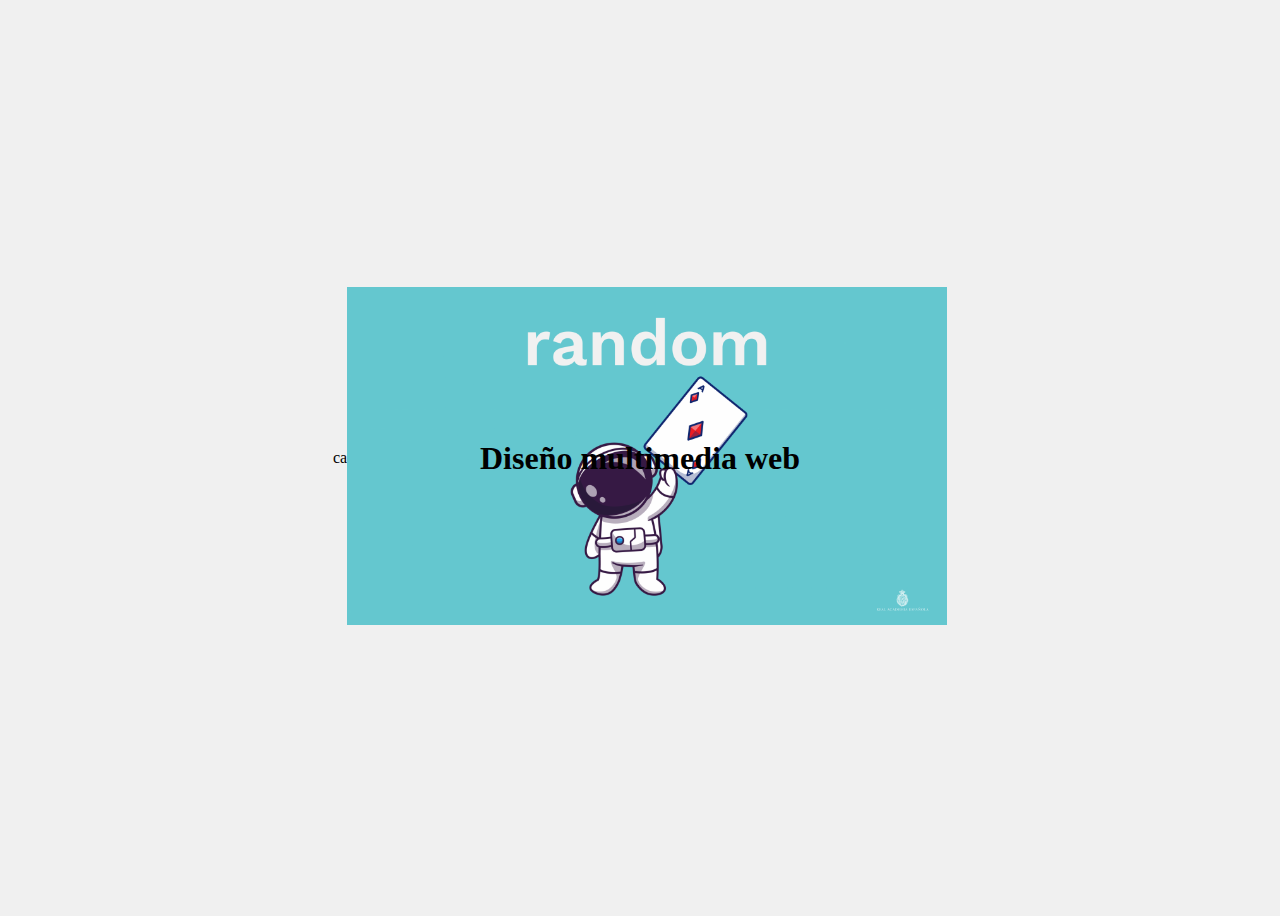
<file: PaginaLearn/index.html>
<!DOCTYPE html>
<html lang="en">
<head>
    <meta charset="UTF-8">
    <meta name="viewport" content="width=device-width, initial-scale=1.0">
    <title>Document</title>
    <link rel="stylesheet" href="style.css">
</head>
ca
<h1>
    <p>Diseño multimedia web</p>
</h1>
<body>
    <div class="image-container">
        <img src="Imagenes/imagen1.webp" alt="Imagen Ejemplo">
    </div>
</body>
</html>
</file>
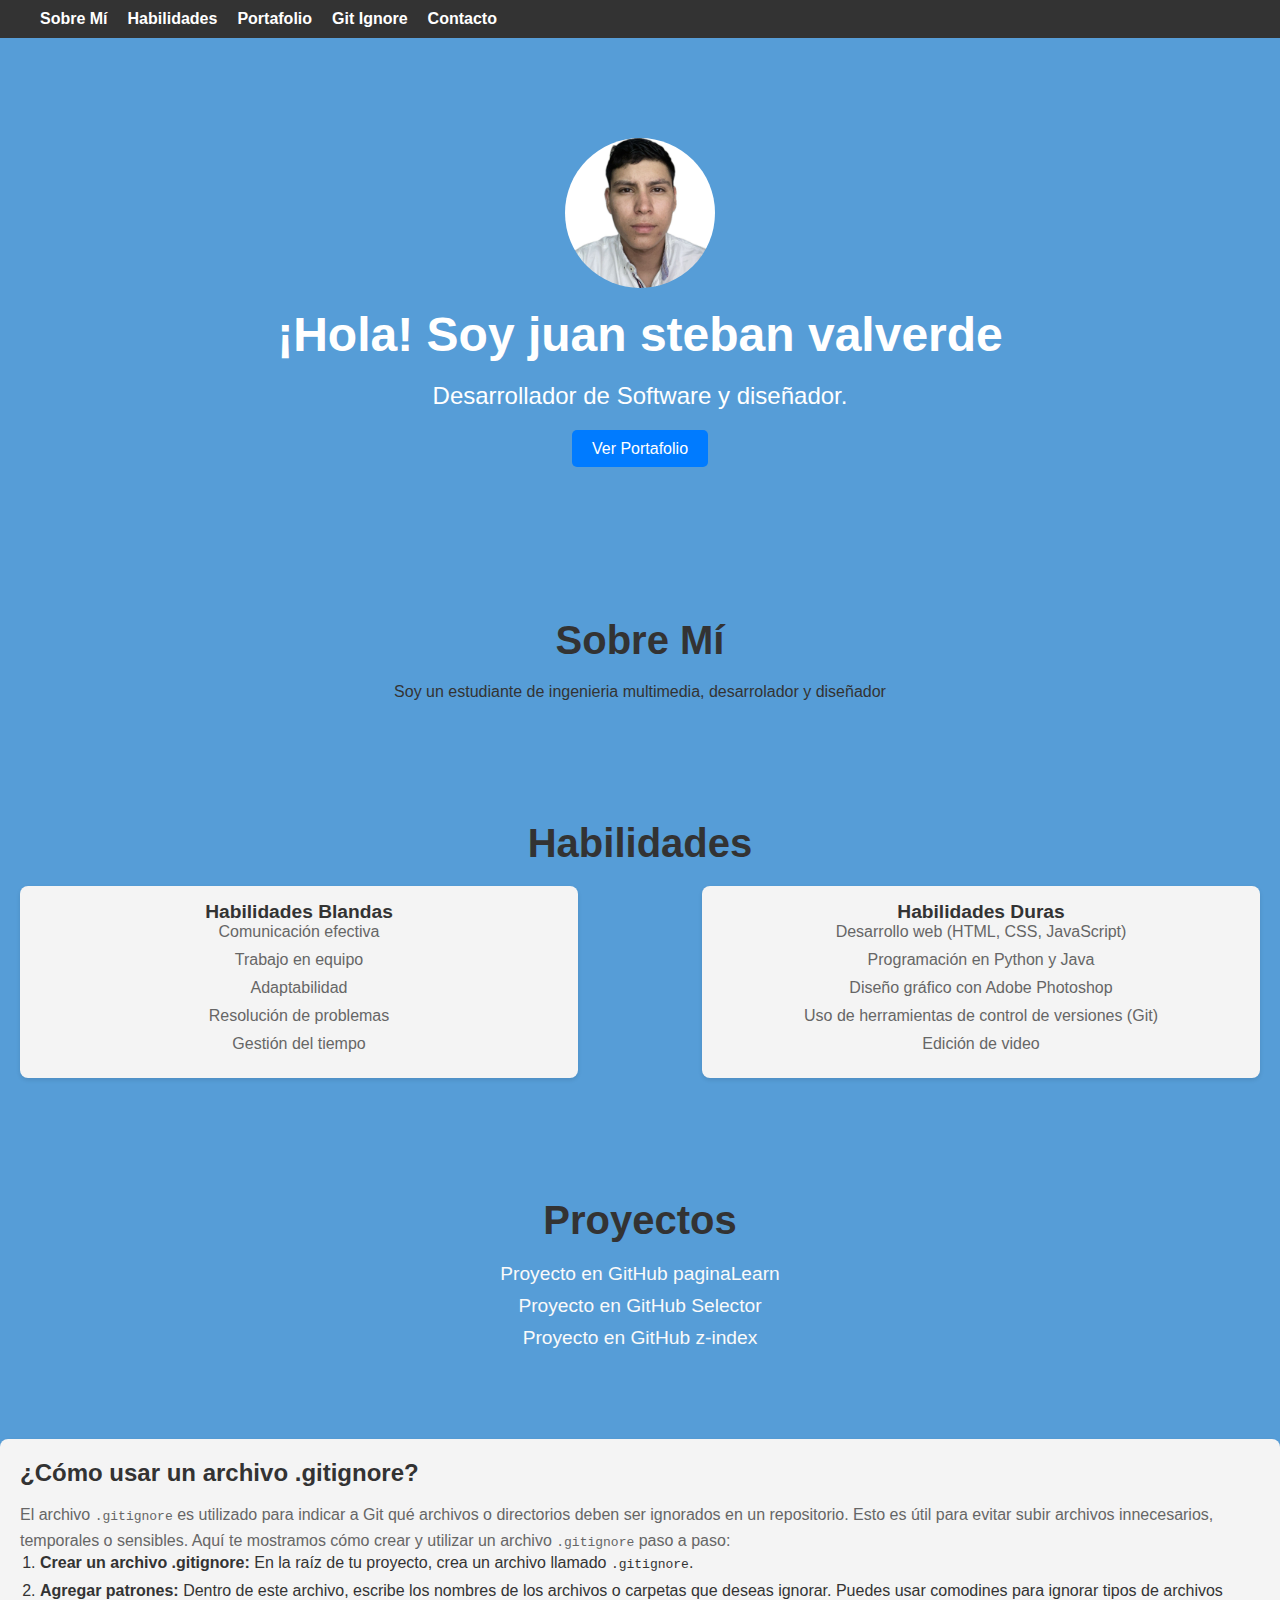
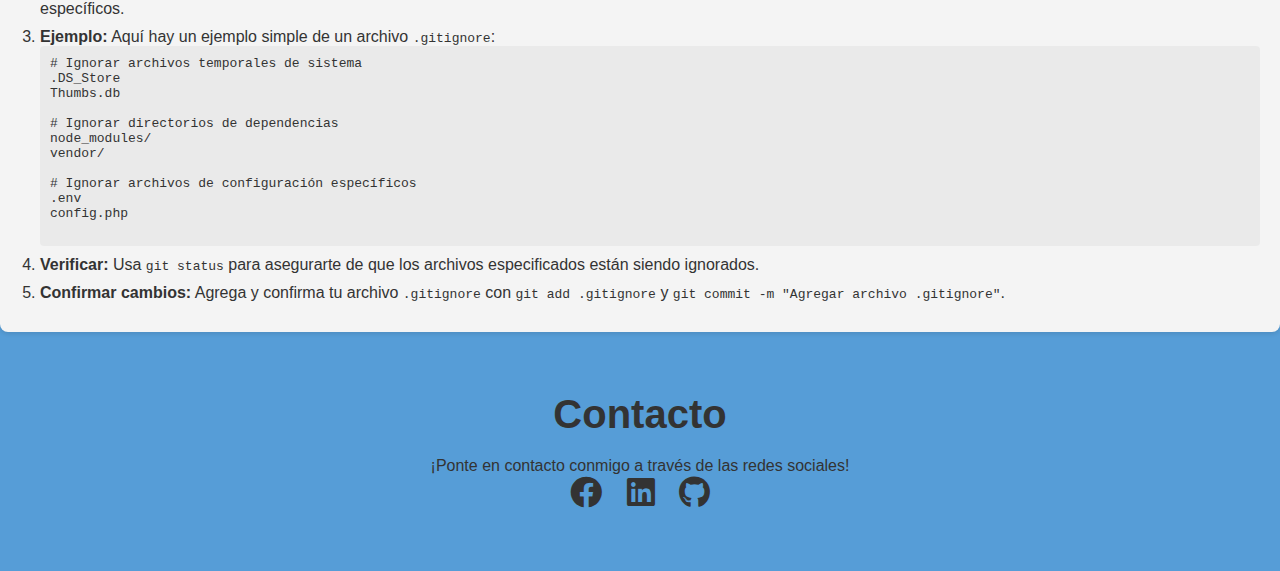
<file: Parcial3/index.html>
<!DOCTYPE html>
<html lang="es">

<head>
    <meta charset="UTF-8">
    <meta name="viewport" content="width=device-width, initial-scale=1.0">
    <title>Mi Portafolio</title>
    <link rel="stylesheet" href="css/style.css">
    <link rel="stylesheet" href="https://cdnjs.cloudflare.com/ajax/libs/font-awesome/6.0.0-beta3/css/all.min.css">
</head>

<body>
    <header>
        <nav>
            <ul>
                <li><a href="#about">Sobre Mí</a></li>
                <li><a href="#skills">Habilidades</a></li>
                <li><a href="#projects">Portafolio</a></li>
                <li><a href="#gitignore">Git Ignore</a></li>
                <li><a href="#contact">Contacto</a></li>
            </ul>
        </nav>
    </header>
    <section id="hero">
        <img src="images/foto.jpg" alt = "perfil">
        <h1>¡Hola! Soy juan steban valverde</h1>
        <p>Desarrollador de Software y diseñador.</p>
        <a href="#projects" class="btn">Ver Portafolio</a>
    </section>

    <section id="about" class="about">
        <h2>Sobre Mí</h2>
        <p>Soy un estudiante de ingenieria multimedia, desarrolador y diseñador</p>
    </section>

    <section id="skills" class="skills">
        <h2>Habilidades</h2>
        <div class="habilidades">
            <div class="habilidades-blandas">
                <h3>Habilidades Blandas</h3>
                <ul>
                    <li>Comunicación efectiva</li>
                    <li>Trabajo en equipo</li>
                    <li>Adaptabilidad</li>
                    <li>Resolución de problemas</li>
                    <li>Gestión del tiempo</li>
                </ul>
            </div>
            <div class="habilidades-duras">
                <h3>Habilidades Duras</h3>
                <ul>
                    <li>Desarrollo web (HTML, CSS, JavaScript)</li>
                    <li>Programación en Python y Java</li>
                    <li>Diseño gráfico con Adobe Photoshop</li>
                    <li>Uso de herramientas de control de versiones (Git)</li>
                    <li>Edición de video</li>
                </ul>
            </div>
        </div>
    </section>

    <section id="projects" class="projects">
        <h2>Proyectos</h2>
        <ul>
            <li><a href="https://github.com/juansteban08/Dise-oWebMultimedia/tree/main/PaginaLearn" target="_blank">Proyecto en GitHub paginaLearn</a></li>
            <li><a href="https://github.com/juansteban08/Dise-oWebMultimedia/tree/main/Selector" target="_blank">Proyecto en GitHub Selector</a></li>
            <li><a href="https://github.com/juansteban08/Dise-oWebMultimedia/tree/main/z-index" target="_blank">Proyecto en GitHub z-index</a></li>

        </ul>
    </section>

     <section id="gitignore" class="gitignore">
        <h2>¿Cómo usar un archivo .gitignore?</h2>
        <p>El archivo <code>.gitignore</code> es utilizado para indicar a Git qué archivos o directorios deben ser ignorados en un repositorio. Esto es útil para evitar subir archivos innecesarios, temporales o sensibles. Aquí te mostramos cómo crear y utilizar un archivo <code>.gitignore</code> paso a paso:</p>
        <ol>
            <li><strong>Crear un archivo .gitignore:</strong> En la raíz de tu proyecto, crea un archivo llamado <code>.gitignore</code>.</li>
            <li><strong>Agregar patrones:</strong> Dentro de este archivo, escribe los nombres de los archivos o carpetas que deseas ignorar. Puedes usar comodines para ignorar tipos de archivos específicos.</li>
            <li><strong>Ejemplo:</strong> Aquí hay un ejemplo simple de un archivo <code>.gitignore</code>:
                <pre>
# Ignorar archivos temporales de sistema
.DS_Store
Thumbs.db

# Ignorar directorios de dependencias
node_modules/
vendor/

# Ignorar archivos de configuración específicos
.env
config.php
                </pre>
            </li>
            <li><strong>Verificar:</strong> Usa <code>git status</code> para asegurarte de que los archivos especificados están siendo ignorados.</li>
            <li><strong>Confirmar cambios:</strong> Agrega y confirma tu archivo <code>.gitignore</code> con <code>git add .gitignore</code> y <code>git commit -m "Agregar archivo .gitignore"</code>.</li>
        </ol>
    </section>


    <section id="contact" class="contact">
        <h2>Contacto</h2>
        <p>¡Ponte en contacto conmigo a través de las redes sociales!</p>
        <div class="social-links">
            <a href="https://www.facebook.com/profile.php?id=100014804524805" target="_blank"><i class="fab fa-facebook"></i></a>
            <a href="https://www.linkedin.com/in/juan-steban-valverde-105059311/" target="_blank"><i class="fab fa-linkedin"></i></a>
            <a href="https://github.com/juansteban08" target="_blank"><i class="fab fa-github"></i></a>
        </div>
    </section>


</body>

</html>
</file>
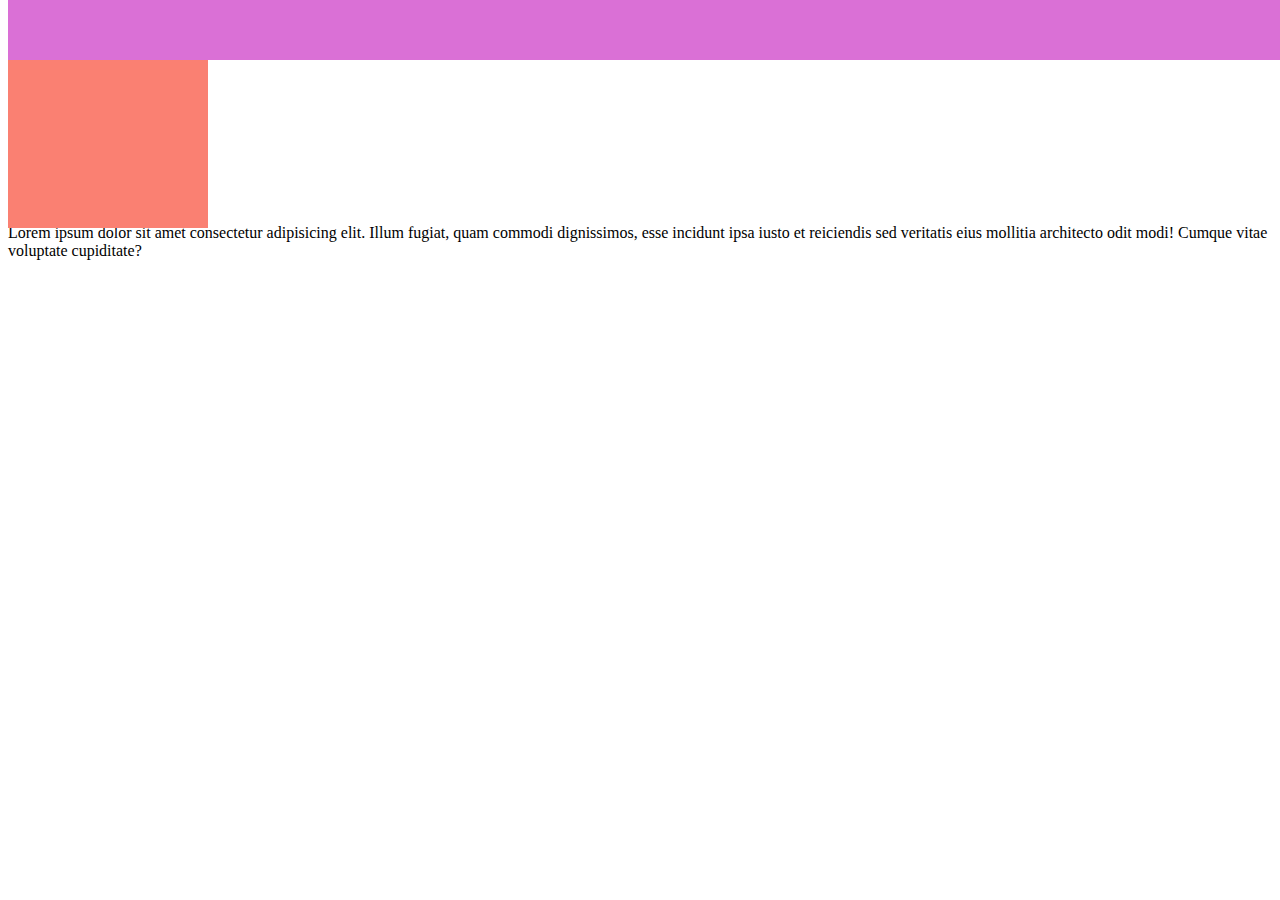
<file: posicionamiento/index.html>
<!DOCTYPE html>
<html lang="en">
<head>
    <meta charset="UTF-8">
    <meta name="viewport" content="width=device-width, initial-scale=1.0">
    <title>Document</title>
    <link rel="stylesheet" href="style.css">
</head>
<body>
    <nav></nav>
    <div class="container">
        <div class="menu">

        </div>
    </div>
    <p>Lorem ipsum dolor sit amet consectetur adipisicing elit. Illum fugiat, quam commodi dignissimos, esse incidunt ipsa iusto et reiciendis sed veritatis eius mollitia architecto odit modi! Cumque vitae voluptate cupiditate?</p>
</body>
</html>
</file>
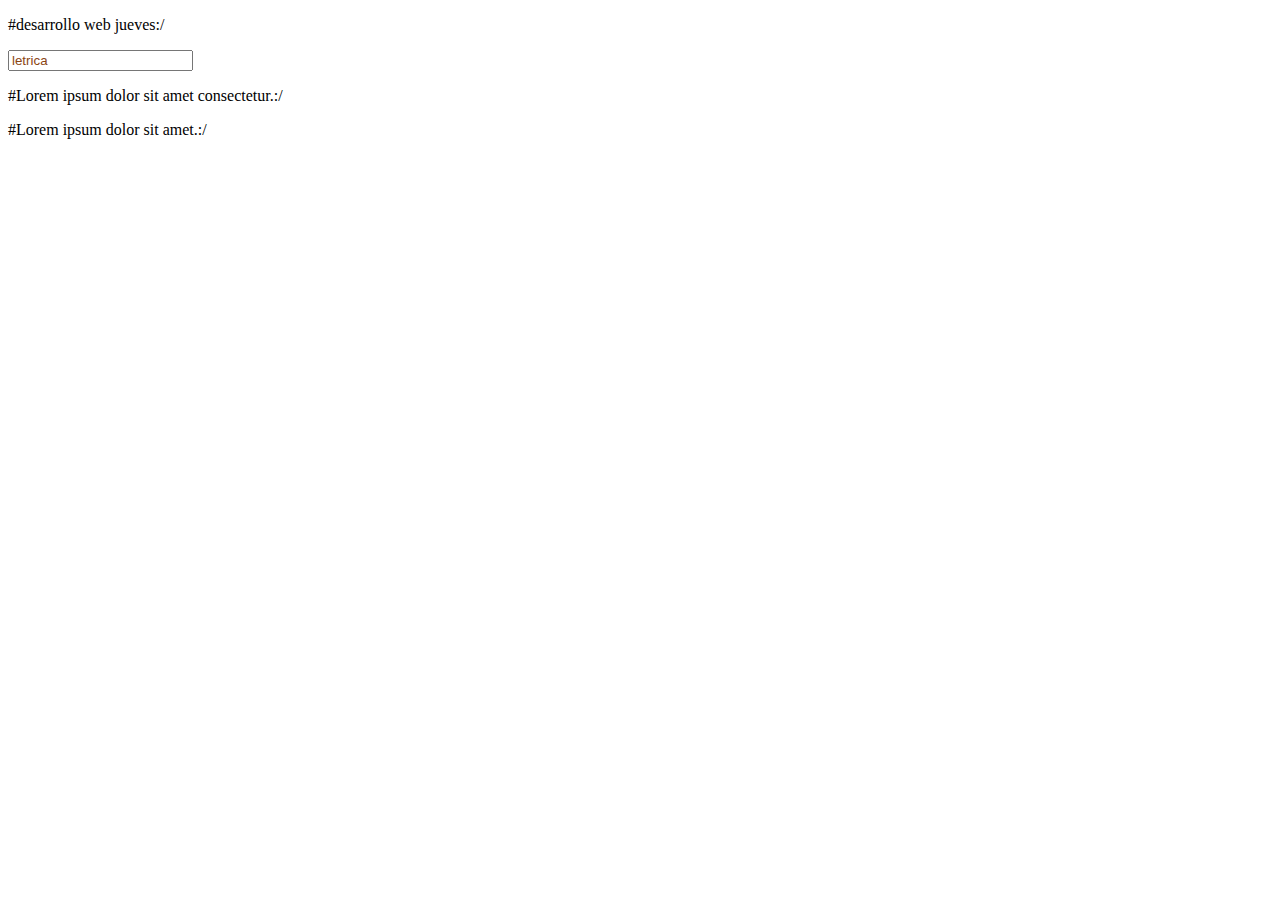
<file: Selector/index.html>
<!DOCTYPE html>
<html lang="en">

<head>
    <meta charset="UTF-8">
    <meta name="viewport" content="width=device-width, initial-scale=1.0">
    <title>Document</title>
    <link rel="stylesheet" href="style.css">
</head>
<body>
    <header></header>
    <main>
        <p>desarrollo web jueves</p>
        <div>
            <input type="text" placeholder="letrica">
        </div>
        <div>
            <p>Lorem ipsum dolor sit amet consectetur.</p>
            <p>Lorem ipsum dolor sit amet.</p>
        </div>
    </main>

</body>

</html>
</file>
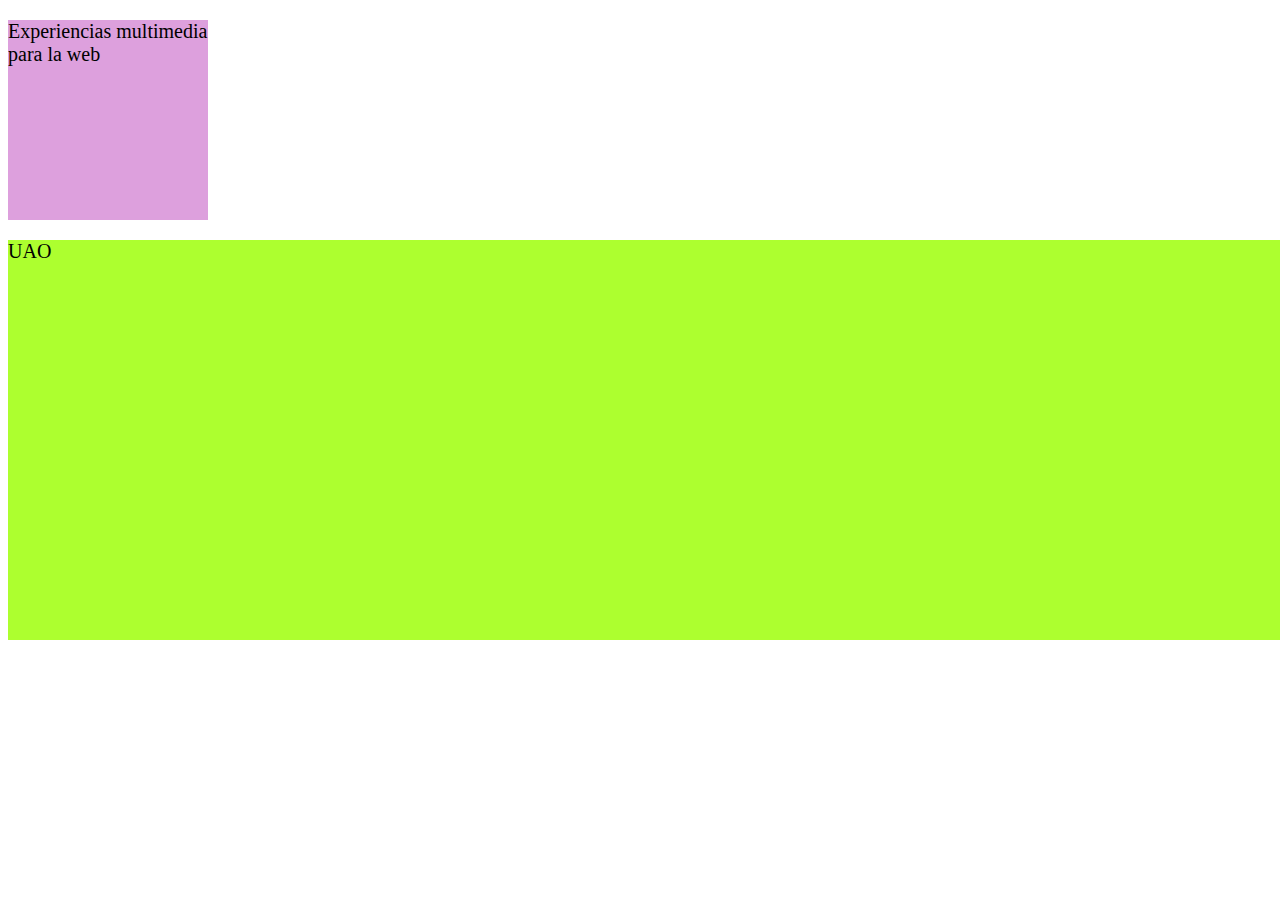
<file: unidades-de-medida/index.html>
<!DOCTYPE html>
<html lang="en">
<head>
    <meta charset="UTF-8">
    <meta name="viewport" content="width=device-width, initial-scale=1.0">
    <title>Document</title>
    <link rel="stylesheet" href="style.css">
</head>
<body>
    <div class="primera-clase">
        <p> Experiencias multimedia para la web</p>
    </div>
    <div class="segunda-clase">
        <p>UAO</p>
    </div>
</body>
</html>
</file>
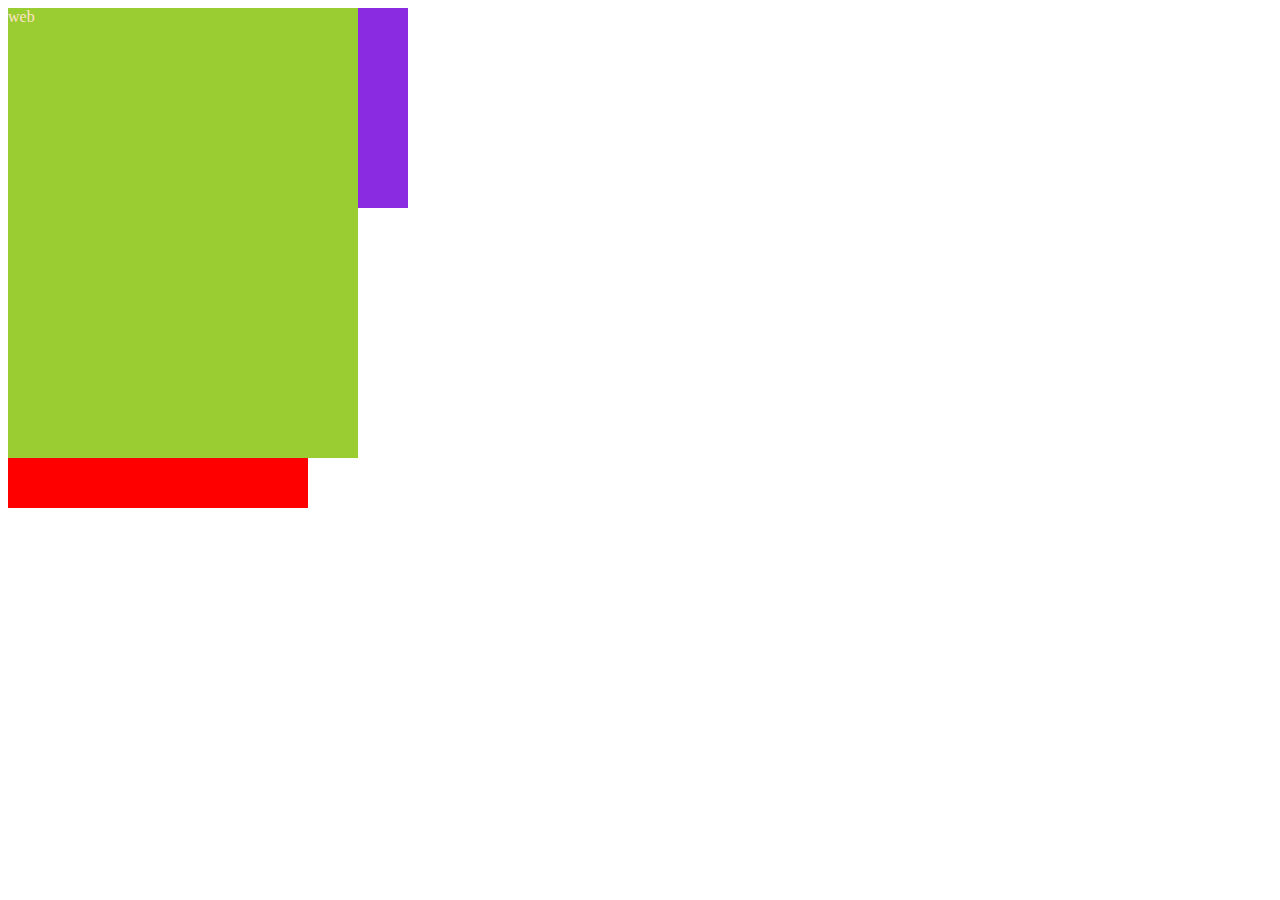
<file: z-index/index.html>
<!DOCTYPE html>
<html lang="en">
<head>
    <meta charset="UTF-8">
    <meta name="viewport" content="width=device-width, initial-scale=1.0">
    <title>Document</title>
    <link rel="stylesheet" href="style.css">
</head>
<body>
    <div class="blue">Experiencias</div>
    <div class="red">multimedia</div>
    <div class="yellow">
        <div class="purple">web</div>
    </div>

    <il>
        <ni>
                               
        </ni>
    </il>
</body>
</html>
</file>
<file: PaginaLearn/style.css>
body {
    
    display: flex;
    justify-content: center;
    align-items: center;
    height: 100vh;
    background-color: #f0f0f0;
}
h1{
    position: absolute;
}
.image-container {
    width: 80%;
    max-width: 600px;
}

img {
    width: 100%;
    height: auto;
    border-radius: 0;
    transition: border-radius 0.3s ease;
}

@media (max-width: 600px) {
    img {
        border-radius: 50%;
    }
}

@media (min-width: 601px) and (max-width: 1024px) {
    img {
        border-radius: 15%;
    }
}

@media (min-width: 1025px) {
    img {
        border-radius: 0%;
    }
}
</file>
<file: posicionamiento/style.css>
nav{
    width: 100%;
    height: 60px;
    background: orchid;
    position: fixed;
    top: 0;
    z-index: 9; 
}
.container{
    width: 200px;
    height: 200px;
    background: salmon;
    position: relative;
    top: 20px;
    z-index: 8;
}
.item{
    width: 20px;
    height: 20px;
    background: orange;
    position: absolute;
    right: 0;
}
</file>
<file: Selector/style.css>
p::before{
    content: "#"
}
p::after{
    content: ":/"
}
::placeholder{
    color: saddlebrown;
}
p :hover{
    color: blanchedalmond;
}
div p :nth-child(2){
    color: palevioletred;
}
</file>
<file: unidades-de-medida/style.css>
html{
    font-size: 62.5%;
}
.primera-clase{
    width: 200px;
    height: 200px;
    background: plum;
}
p{
    font-size: 2rem;
}
.segunda-clase{
    width: 100vw;
    height: 400px;
    background: greenyellow;
}
</file>
<file: z-index/style.css>
div{
    position: absolute;
    color: bisque;
}.blue{
    width: 400px;
    height: 200px;
    background: blueviolet;
    z-index: 8;
}
.red{
    width: 300px;
    height: 500px;
    background: red;
    z-index: 9;
}
.yellow{
    width: 350px;
    height: 450px;
    background: yellowgreen;
    z-index: 10;
}
</file>
<file: Parcial3/css/style.css>
/* Reseteo básico */
* {
    margin: 0;
    padding: 0;
    box-sizing: border-box;
}

body {
    font-family: 'Roboto', sans-serif;
    color: #333;
    background-color: #569dd7;
}

header {
    background-color: #333;
    padding: 10px 20px;
    display: flex;
    justify-content: space-between;
    align-items: center;
}

header nav ul {
    list-style: none;
    display: flex;
}

header nav ul li {
    margin-left: 20px;
}

header nav ul li a {
    color: #fff;
    text-decoration: none;
    font-weight: bold;
}

header nav ul li a:hover {
    color: #007BFF;
}

#hero {
    background-size: cover;
    background-position: center;
    padding: 100px 20px;
    text-align: center;
    color: #fff;
}

#hero img {
    height: 150px;
    border-radius: 50%;
    margin-bottom: 15px; 
}

#hero h1 {
    font-size: 3em;
    margin-bottom: 20px;
}

#hero p {
    font-size: 1.5em;
    margin-bottom: 30px;
}

#hero .btn {
    padding: 10px 20px;
    background-color: #007BFF;
    color: #fff;
    text-decoration: none;
    border-radius: 5px;
}

#hero .btn:hover {
    background-color: #0056b3;
}


.about, .skills, .projects, .contact {
    padding: 60px 20px;
    text-align: center;
}

.about h2, .skills h2, .projects h2, .contact h2 {
    font-size: 2.5em;
    margin-bottom: 20px;
}
.habilidades {
    display: flex;
    justify-content: space-between;
    margin-top: 20px;
}

.habilidades-blandas, .habilidades-duras {
    width: 45%;
    background-color: #f4f4f4;
    padding: 15px;
    border-radius: 8px;
    box-shadow: 0 2px 4px rgba(0, 0, 0, 0.1);
}

.habilidades-blandas h3, .habilidades-duras h3 {
    font-size: 1.2em;
    color: #333;
}

.habilidades-blandas ul, .habilidades-duras ul {
    list-style-type: none;
    padding: 0;
}

.habilidades-blandas li, .habilidades-duras li {
    margin-bottom: 10px;
    font-size: 1em;
    color: #666;
}

.projects ul {
    list-style: none;
}

.projects ul li {
    margin-bottom: 10px;
}

.projects ul li a {
    color: #fafafa;
    text-decoration: none;
    font-size: 1.2em;
}

.projects ul li a:hover {
    text-decoration: underline;
}

.gitignore {
    background-color: #f4f4f4;
    padding: 20px;
    margin-top: 20px;
    border-radius: 8px;
    box-shadow: 0 2px 4px rgba(0, 0, 0, 0.1);
}

.gitignore h2 {
    font-size: 1.5em;
    color: #333;
    margin-bottom: 15px;
}

.gitignore p {
    font-size: 1em;
    color: #666;
    line-height: 1.6;
}

.gitignore ol {
    margin-left: 20px;
}

.gitignore li {
    margin-bottom: 10px;
}

.gitignore pre {
    background-color: #eaeaea;
    padding: 10px;
    border-radius: 4px;
    overflow-x: auto;
}

.social-links a {
    font-size: 2em;
    margin: 0 10px;
    color: #333;
}

.social-links a:hover {
    color: #007BFF;
}

footer {
    background-color: #333;
    color: #fff;
    padding: 20px;
    text-align: center;
    margin-top: 20px;
}
</file>
